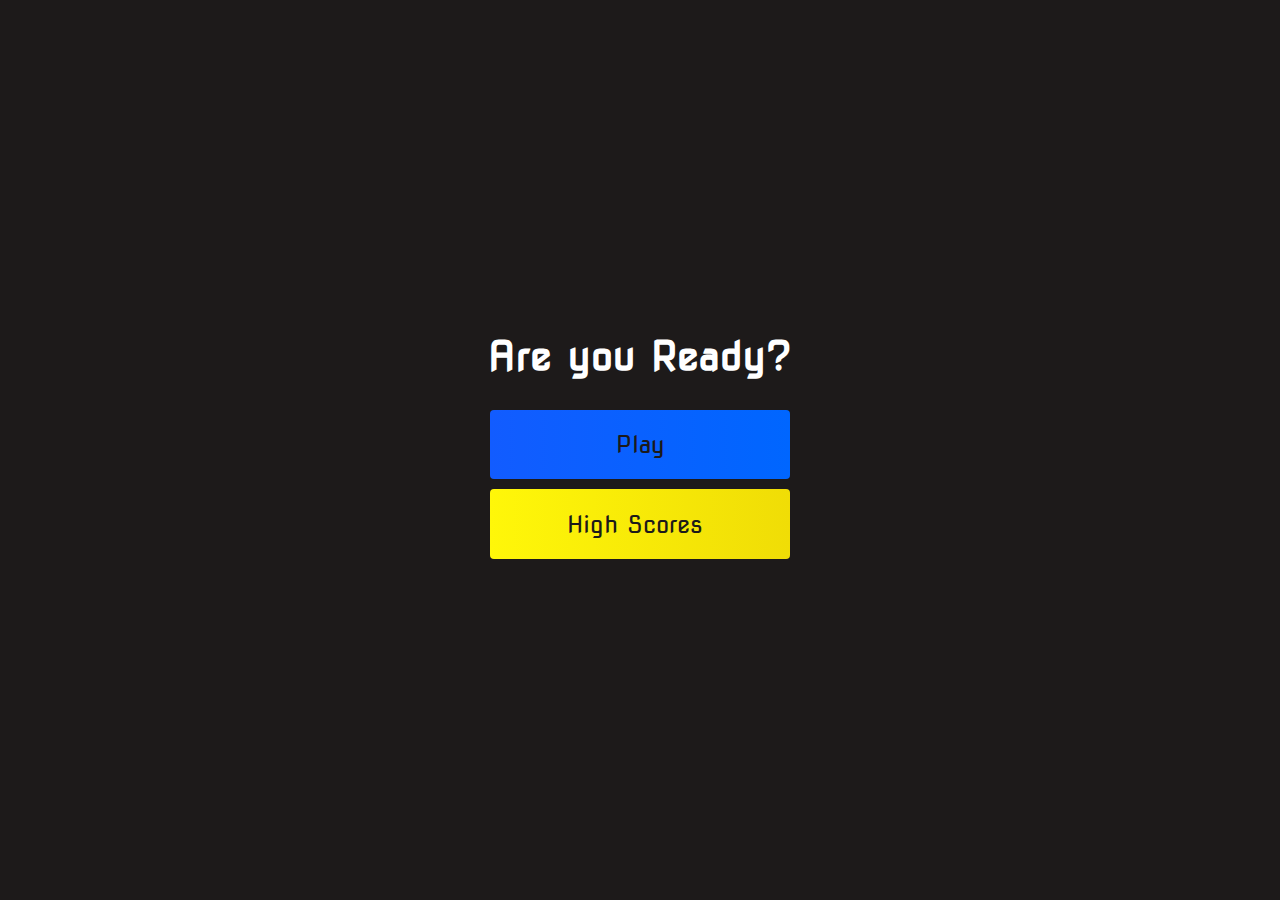
<file: index.html>
<!DOCTYPE html>
<html lang="en">
<head>
    <meta charset="UTF-8">
    <meta name="viewport" content="width=device-width, initial-scale=1.0">
    <title>Home Page</title>
    <link rel="stylesheet" href="style.css">
    <link rel="stylesheet" href="https://cdnjs.cloudflare.com/ajax/libs/font-awesome/6.4.0/css/all.min.css" integrity="sha512-iecdLmaskl7CVkqkXNQ/ZH/XLlvWZOJyj7Yy7tcenmpD1ypASozpmT/E0iPtmFIB46ZmdtAc9eNBvH0H/ZpiBw==" crossorigin="anonymous" referrerpolicy="no-referrer" />
</head>
<body>
    <div class="container">
        <div id="home" class="flex-column flex-center">
            <h1>Are you Ready?</h1>
            <a href="game.html" class="btn">Play</a>
            <a href="/highscores.html" id="highscore-btn" class="btn">High Scores <i class="fas fa-crown"></i></a>
        </div>
    </div>
    
</body>
</html>
</file>
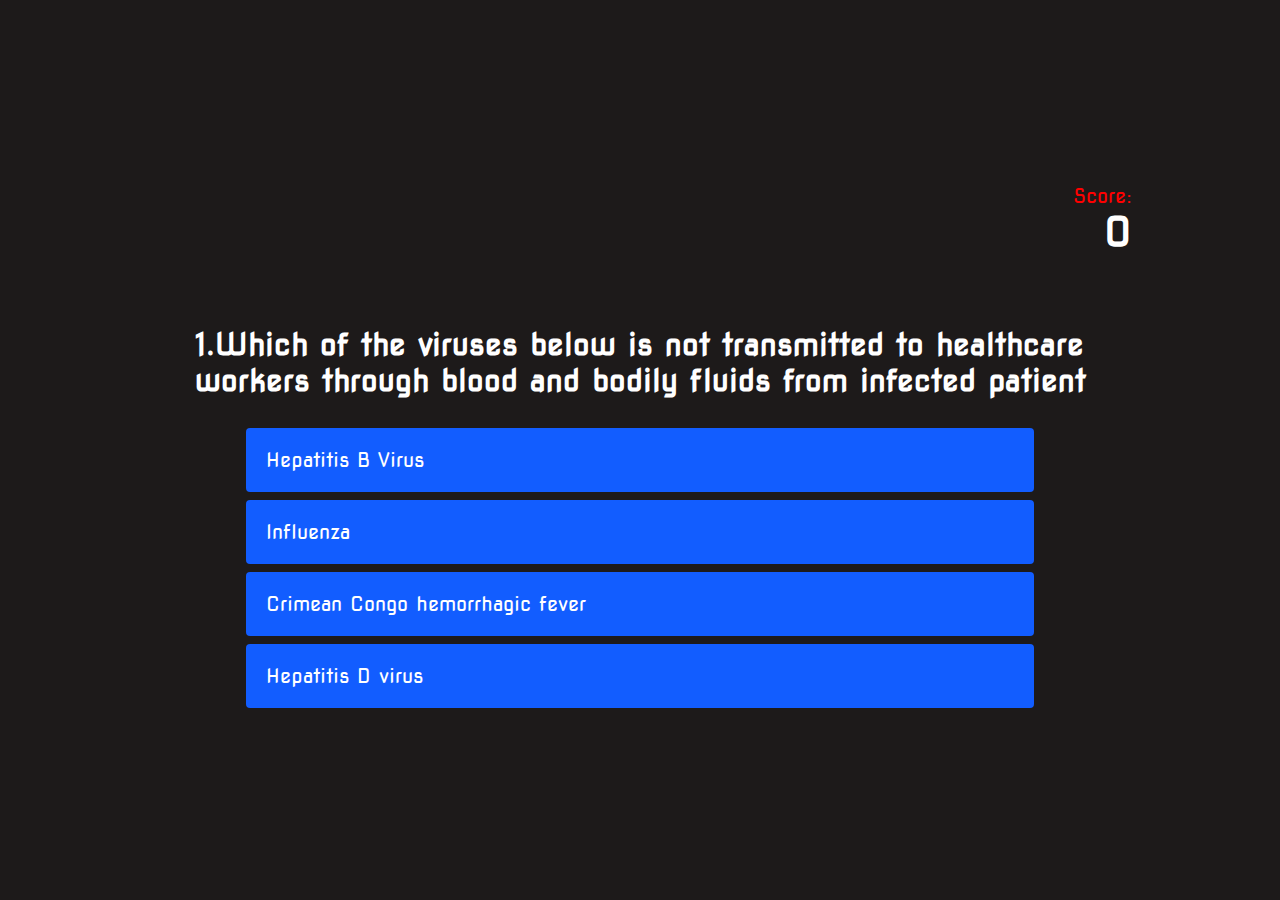
<file: game.html>
<!DOCTYPE html>
<html lang="en">
<head>
    <meta charset="UTF-8">
    <meta name="viewport" content="width=device-width, initial-scale=1.0">
    <title>Quiz Page</title>
    <link rel="stylesheet" href="style.css">
    <link rel="stylesheet" href="game.css">
</head>
<body>
    <div class="cover">
        <div class="top">
           
            <div class="score">
                <p>Score:</p>
                <h1 id="score">0</h1>
            </div>
            
        </div>
        <div class="question">
            <h1 id="question">Question goes here</h1>
        </div>
        <div class="answer" id="answer">
            <button class="option">choice</button>
            <button class="option">choice</button>
            <button class="option">choice</button>
            <button class="option">choice</button>
            <button class="option">choice</button>
        </div>
        <button id="next">next</button>
    </div>


    <script src="game.js"></script>
</body>
</html>
</file>
<file: style.css>
@import url('https://fonts.googleapis.com/css2?family=Nova+Square&display=swap');



:root{
    background-color: rgb(29,26,26);
}
*{
    box-sizing: border-box;
    margin: 0;
    padding: 0;
    font-size: 62.5%;
    font-family: 'Nova Square', cursive;
}
h1{
    font-size: 4rem;
    color: #fff;
    margin-bottom: 3rem;
}
h2{
    font: 4.2rem;
    margin-bottom: 4rem;
}
.container{
    width: 100vw;
    height: 100vh;
    display: flex;
    align-items: center;
    justify-content: center;
    max-width: 600px;
    margin: 0 auto;
    padding: 2rem;
}
.flex-column{
    display: flex;
    flex-direction: column;
}

.flex-center{
    justify-content: center;
    align-items: center;
}
.justify-center{
    justify-content: center;
}
.text-center{
    text-align: center;
}
.hidden{
    display: none;
}
.btn{
    font-size: 2.4rem;
    padding: 2rem 0;
    width: 30rem;
    text-align: center;
    margin-bottom: 1rem;
    text-decoration: none;
    color: rgb(28,26,26);
    background: linear-gradient(90deg,rgb(18,92,255)0%, rgb(0,102,255)100%);
    border-radius: 4px;
}
.btn:hover{
    cursor: pointer;
    box-shadow: 0 0.4rem 1.4rem 0 rgba(8,144,244,0.6);
    transition: transform 150ms;
    transform: scale(1.03);
}

.btn[disabled]:hover{
    cursor: not-allowed;
    box-shadow: none;
    transform: none;
}

#highscore-btn{
    background: linear-gradient(90deg,rgb(255,247,9)0%, rgb(240,221,6)100%); ;
}
#highscore-btn:hover{
    box-shadow: 0 0.4rem 1.4rem 0 rgba(255, 255, 0, 0.5);
}

.fa-crown{
    font-size: 2.5rem;
    margin-left: 1rem;
}
</file>
<file: game.css>
body{
    color: #fff;
    width: 100vw;
    height: 100vh;
}
.cover{
    width: 80%;
    height: 100%;
    display: flex;
    flex-direction: column;
    align-items: center;
    justify-content: center;
    margin: 0 auto;
    padding: 2rem;
    /* border: 1px solid red; */
    /* min-width: 800px; */
}
.top{
    display: flex;
    align-items: center;
    /* justify-content: space-between; */
    width: 100%;
    margin-bottom: 4rem;
}
.score{
    text-align: right;
    display: flex;
    flex-direction: column;
    justify-content: flex-end;
    width: 100%;
}
.question{
    text-align: center;
    width: 100%;
    /* border: 1px solid red; */
    
}
.question h1{
    font-size: 3rem;
}
.score p{
    font-size: 2rem;
    color: red;
}


.choice-prefix{
    padding: 2rem 2.5rem;
    color: #fff;
}
.answer{
    display: flex;
    flex-direction: column;
    width: 80%;
    min-width: 60rem;
    /* border: 1px solid red; */
}
.option{
    padding: 2rem;
    width: 100%;
    display: flex;
    margin-bottom:0.8rem ;
    border-radius: 4px;
    background: rgb(18, 93, 255);
    font-size: 2rem;
    color: #fff;
    border: none;
}
.option:hover:not([disabled]){
    cursor: pointer;
    box-shadow: 0 0.4rem 1.4rem 0 rgba(6, 103, 247, 0.5);
    transform: scale(1.02);
    transform: transform 100ms;
}
.option:disabled{
    cursor: no-drop;
}
.correct{
    background: linear-gradient(32deg,rgba(11,223,36)0%, rgb(41,232,111) 100%);
}
.incorrect{
    background: linear-gradient(32deg,rgba(230,29,29,1)0%, rgb(224,11,11,1) 100%);
}


/*heads up display*/
#hud{
    display: flex;
    justify-content: space-between;
}

.hud-prefix{
    text-align: center;
    font-size: 2rem;
}
.hud-main-text{
    text-align: center;
}

#progressBar{
    width: 20rem;
    height: 3rem;
    border: 0.2rem solid rgb(11,223,36);
    margin-top: 2rem;
    border-radius: 50px;
    overflow: hidden;
}

#progressBarFull{
    height: 100%;
    background: rgb(11,223,36);
    width: 0%;

}
@media screen and (max-width:768px){
    .choice-container{
        min-width: 40rem;
    }
}
#next{
    width: 14rem;
    padding: 20px;
    font-size: 2rem;
    background:  rgb(18, 93, 255);
    border: none;
    color: #fff;
    border-radius: 4px;
    margin: 2rem 0;

}
</file>
